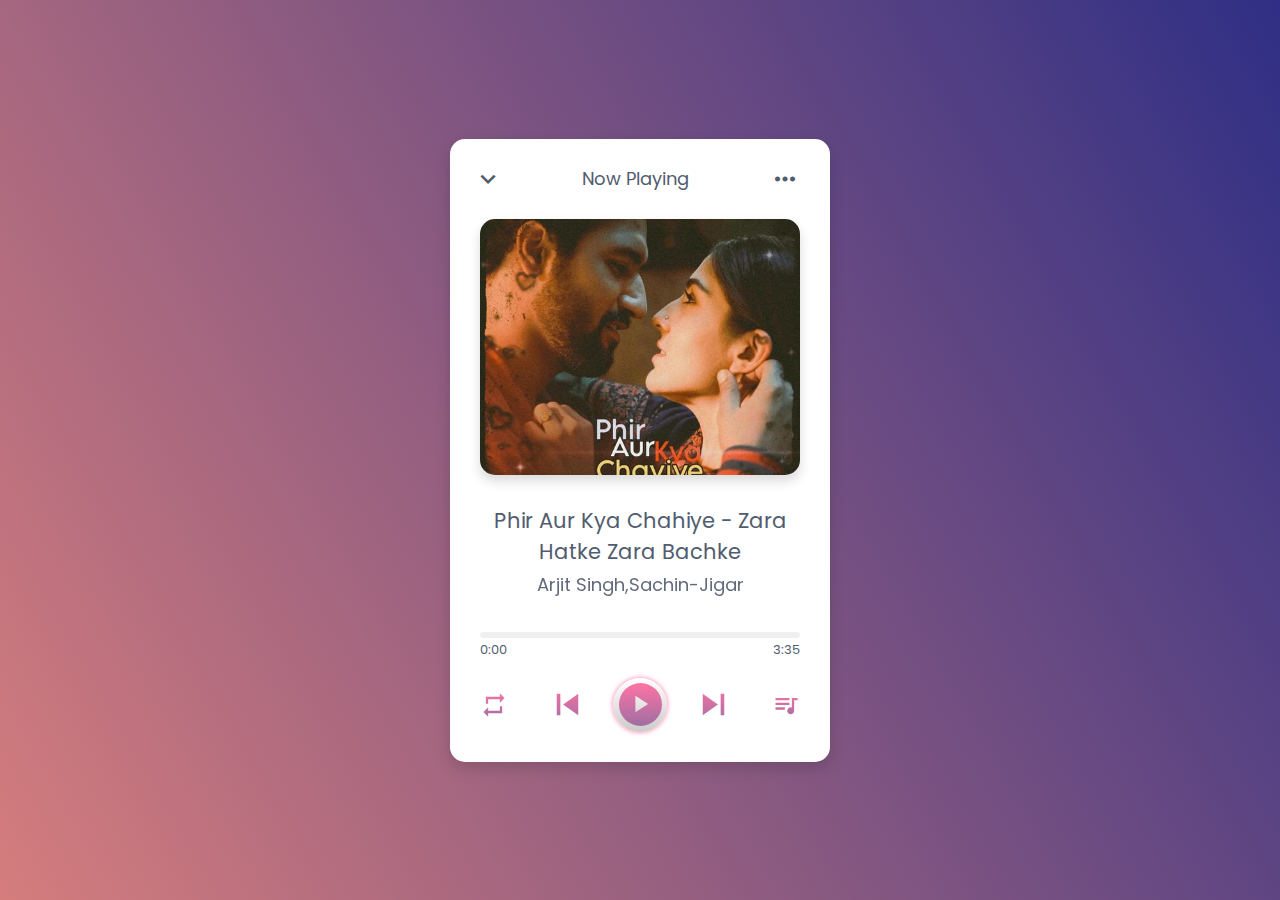
<file: Task2_Music_Player/index.html>
<!DOCTYPE html>
<!-- Coding By Adarsh Singh -->
<html lang="en">
<head>
  <meta charset="UTF-8">
  <meta name="viewport" content="width=device-width, initial-scale=1.0">
  <title>Spotify - Web Player: Music for everyone</title>
  <link rel="icon" sizes="32x32" type="image/png" href="https://open.spotifycdn.com/cdn/images/favicon32.b64ecc03.png"/>
  <link rel="stylesheet" href="style.css">
  <link rel="stylesheet" href="https://fonts.googleapis.com/icon?family=Material+Icons">
    <link href="https://cdn.jsdelivr.net/npm/bootstrap@5.3.1/dist/css/bootstrap.min.css" rel="stylesheet"
    integrity="sha384-4bw+/aepP/YC94hEpVNVgiZdgIC5+VKNBQNGCHeKRQN+PtmoHDEXuppvnDJzQIu9" crossorigin="anonymous">
  <script src="https://cdn.jsdelivr.net/npm/bootstrap@5.3.1/dist/js/bootstrap.bundle.min.js"
    integrity="sha384-HwwvtgBNo3bZJJLYd8oVXjrBZt8cqVSpeBNS5n7C8IVInixGAoxmnlMuBnhbgrkm"
    crossorigin="anonymous"></script>
    <link rel="preconnect" href="https://fonts.googleapis.com">
<link rel="preconnect" href="https://fonts.gstatic.com" crossorigin>
<link href="https://fonts.googleapis.com/css2?family=Ubuntu:wght@300&display=swap" rel="stylesheet">
</head>
<body>
  <div class="wrapper">
    <div class="top-bar">
      <i class="material-icons">expand_more</i>
      <span>Now Playing</span>
      <i class="material-icons">more_horiz</i>
    </div>
    <div class="img-area">
      <img src="" alt="">
    </div>
    <div class="song-details">
      <p class="name"></p>
      <p class="artist"></p>
    </div>
    <div class="progress-area">
      <div class="progress-bar">
        <audio id="main-audio" src=""></audio>
      </div>
      <div class="song-timer">
        <span class="current-time">0:00</span>
        <span class="max-duration">0:00</span>
      </div>
    </div>
    <div class="controls">
      <i id="repeat-plist" class="material-icons" title="Playlist looped">repeat</i>
      <i id="prev" class="material-icons">skip_previous</i>
      <div class="play-pause">
        <i class="material-icons play">play_arrow</i>
      </div>
      <i id="next" class="material-icons">skip_next</i>
      <i id="more-music" class="material-icons">queue_music</i>
    </div>
    <div class="music-list">
      <div class="header">
        <div class="row">
          <i class= "list material-icons">queue_music</i>
          <span>Music list</span>
        </div>
        <i id="close" class="material-icons">close</i>
      </div>
      <ul>
        <!-- here li list are coming from js -->
      </ul>
    </div>
  </div>

  <script src="js/music-list.js"></script>
  <script src="js/script.js"></script>

</body>
</html>
</file>
<file: Task2_Music_Player/style.css>
@import url('https://fonts.googleapis.com/css2?family=Poppins:wght@200;300;400;500;600;700&display=swap');
*{
  margin: 0;
  padding: 0;
  box-sizing: border-box;
  font-family: "Poppins", sans-serif;
}
*::before, *::after{
  padding: 0;
  margin: 0;
}
:root{
  --pink: #ff74a4;
  --violet: #9f6ea3;
  --lightblack: #515C6F;
  --white: #ffffff;
  --darkwhite: #cecaca;
  --pinkshadow: #ffcbdd;
  --lightbshadow: rgba(0,0,0,0.15);
}
body{
  display: flex;
  align-items: center;
  justify-content: center;
  min-height: 100vh;
  background: linear-gradient(60deg, #d57d7d, #2f2f85);
}
.wrapper{
  width: 380px;
  padding: 25px 30px;
  overflow: hidden;
  position: relative;
  border-radius: 15px;
  background: var(--white);
  box-shadow: 0px 6px 15px var(--lightbshadow);
}
.wrapper i{
  cursor: pointer;
}
.top-bar, .progress-area .song-timer, 
.controls, .music-list .header, .music-list ul li{
  display: flex;
  align-items: center;
  justify-content: space-between;
}
.top-bar i{
  font-size: 30px;
  color: var(--lightblack);
}
.top-bar i:first-child{
  margin-left: -7px;
}
.top-bar span{
  font-size: 18px;
  margin-left: -3px;
  color: var(--lightblack);
}
.img-area{
  width: 100%;
  height: 256px;
  overflow: hidden;
  margin-top: 25px;
  border-radius: 15px;
  box-shadow: 0px 6px 12px var(--lightbshadow);
}
.img-area img{
  width: 100%;
  height: 100%;
  object-fit: cover;
}
.song-details{
  text-align: center;
  margin: 30px 0;
}
.song-details p{
  color: var(--lightblack);
}
.song-details .name{
  font-size: 21px;
}
.song-details .artist{
  font-size: 18px;
  opacity: 0.9;
  line-height: 35px;
}
.progress-area{
  height: 6px;
  width: 100%;
  border-radius: 50px;
  background: #f0f0f0;
  cursor: pointer;
}
.progress-area .progress-bar{
  height: inherit;
  width: 0%;
  position: relative;
  border-radius: inherit;
  background: linear-gradient(90deg, var(--pink) 0%, var(--violet) 100%);
}
.progress-bar::before{
  content: "";
  position: absolute;
  height: 12px;
  width: 12px;
  border-radius: 50%;
  top: 50%;
  right: -5px;
  z-index: 2;
  opacity: 0;
  pointer-events: none;
  transform: translateY(-50%);
  background: inherit;
  transition: opacity 0.2s ease;
}
.progress-area:hover .progress-bar::before{
  opacity: 1;
  pointer-events: auto;
}
.progress-area .song-timer{
  margin-top: 2px;
}
.song-timer span{
  font-size: 13px;
  color: var(--lightblack);
}
.controls{
  margin: 40px 0 5px 0;
}
.controls i{
  font-size: 28px;
  user-select: none;
  background: linear-gradient(var(--pink) 0%, var(--violet) 100%);
  background-clip: text;
  -webkit-background-clip: text;
  -webkit-text-fill-color: transparent;
}
.controls i:nth-child(2),
.controls i:nth-child(4){
  font-size: 43px;
}
.controls #prev{
  margin-right: -13px;
}
.controls #next{
  margin-left: -13px;
}
.controls .play-pause{
  height: 54px;
  width: 54px;
  display: flex;
  cursor: pointer;
  align-items: center;
  justify-content: center;
  border-radius: 50%;
  background: linear-gradient(var(--white) 0%, var(--darkwhite) 100%);
  box-shadow: 0px 0px 5px var(--pink);
}
.play-pause::before{
  position: absolute;
  content: "";
  height: 43px;
  width: 43px;
  border-radius: inherit;
  background: linear-gradient(var(--pink) 0%, var(--violet) 100%);
}
.play-pause i{
  height: 43px;
  width: 43px;
  line-height: 43px;
  text-align: center;
  background: inherit;
  background-clip: text;
  -webkit-background-clip: text;
  -webkit-text-fill-color: transparent;
  position: absolute;
}

.music-list{
  position: absolute;
  background: var(--white);
  width: 100%;
  left: 0;
  bottom: -55%;
  opacity: 0;
  pointer-events: none;
  z-index: 5;
  padding: 15px 30px;
  border-radius: 15px;
  box-shadow: 0px -5px 10px rgba(0,0,0,0.1);
  transition: all 0.15s ease-out;
}
.music-list.show{
  bottom: 0;
  opacity: 1;
  pointer-events: auto;
}
.header .row{
  display: flex;
  align-items: center;
  font-size: 19px;
  color: var(--lightblack);
}
.header .row i{
  cursor: default;
}
.header .row span{
  margin-left: 5px;
}
.header #close{
  font-size: 22px;
  color: var(--lightblack);
}
.music-list ul{
  margin: 10px 0;
  max-height: 260px;
  overflow: auto;
}
.music-list ul::-webkit-scrollbar{
  width: 0px;
}
.music-list ul li{
  list-style: none;
  display: flex;
  cursor: pointer;
  padding-bottom: 10px;
  margin-bottom: 5px;
  color: var(--lightblack);
  border-bottom: 1px solid #E5E5E5;
}
.music-list ul li:last-child{
  border-bottom: 0px;
}
.music-list ul li .row span{
  font-size: 17px;
}
.music-list ul li .row p{
  opacity: 0.9;
}
ul li .audio-duration{
  font-size: 16px;
}
ul li.playing{
  pointer-events: none;
  color: var(--violet);
}
</file>
